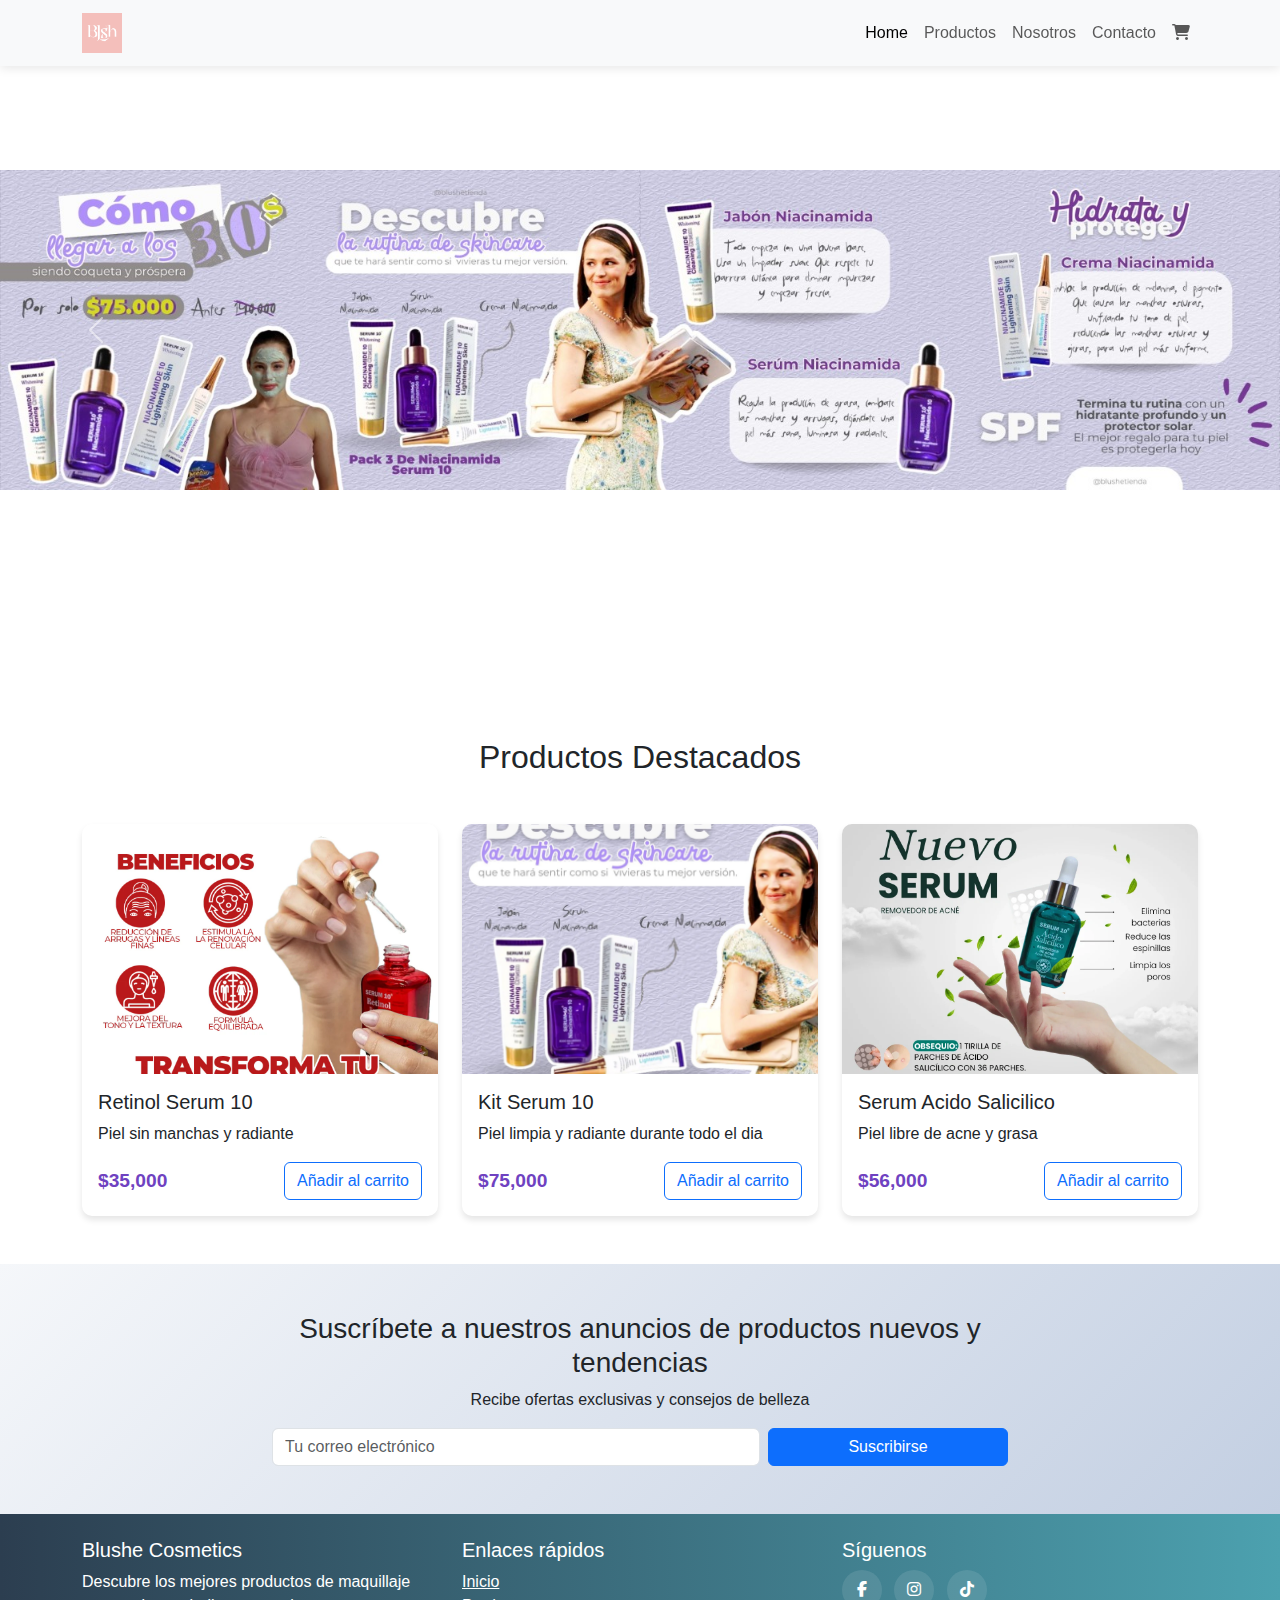
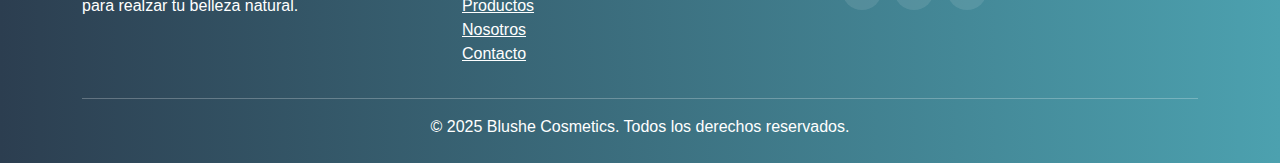
<file: index.html>
<!DOCTYPE html>
<html lang="es">
<head>
    <meta charset="UTF-8">
    <meta name="viewport" content="width=device-width, initial-scale=1.0">
    <title>Blushe</title>
    <link rel="shortcut icon" href="images/icon blushe.png" type="image/x-icon">
    <!-- Bootstrap CSS -->
    <link href="https://cdn.jsdelivr.net/npm/bootstrap@5.3.0/dist/css/bootstrap.min.css" rel="stylesheet">
    <!-- Font Awesome -->
    <link rel="stylesheet" href="https://cdnjs.cloudflare.com/ajax/libs/font-awesome/6.4.0/css/all.min.css">
    <!-- Custom CSS -->
    <link rel="stylesheet" href="styles.css">
</head>

<body>
    <!-- Navigation -->
    <nav class="navbar navbar-expand-lg navbar-light bg-light sticky-top">
        <div class="container">
            <a class="navbar-brand" href="#">
                <i class="d-flex align-items-center">
                    <img src="images/icon blushe.png" alt="Blushe Logo" style="height: 40px; margin-right: 10px;">
                    <span></span>
                </i>
            </a>
            <button class="navbar-toggler" type="button" data-bs-toggle="collapse" data-bs-target="#navbarNav">
                <span class="navbar-toggler-icon"></span>
            </button>
            <div class="collapse navbar-collapse" id="navbarNav">
                <ul class="navbar-nav ms-auto">
                    <li class="nav-item">
                        <a class="nav-link active" href="#">Home</a>
                    </li>
                    <li class="nav-item">
                        <a class="nav-link" href="products.html">Productos</a>
                    </li>
                    <li class="nav-item">
                        <a class="nav-link" href="about.html">Nosotros</a>
                    </li>
                    <li class="nav-item">
                        <a class="nav-link" href="contact.html">Contacto</a>
                    </li>
                    <li class="nav-item">
                        <a class="nav-link" href="#"><i class="fas fa-shopping-cart"></i></a>
                    </li>
                </ul>
            </div>
        </div>
    </nav>

    <!-- Hero Section -->
    <section class="hero-section mb-0"></section>
        <div id="heroCarousel" class="carousel slide" data-bs-ride="carousel">
            <div class="carousel-inner">
                <div class="carousel-item active">
                    <img src="images/Background 1 blushe.jpg" class="d-block w-100" alt="Makeup Products">
                </div>
                <div class="carousel-item">
                    <img src="images/background 2 blushe.jpg" class="d-block w-100" alt="Makeup Brushes">
                </div>
            </div>
            <button class="carousel-control-prev" type="button" data-bs-target="#heroCarousel" data-bs-slide="prev">
                <span class="carousel-control-prev-icon"></span>
            </button>
            <button class="carousel-control-next" type="button" data-bs-target="#heroCarousel" data-bs-slide="next">
                <span class="carousel-control-next-icon"></span>
            </button>
        </div>
    </section>

    <style>
        .hero-section {
            margin-top: -6rem; 
        }
        body {
            margin: 0; 
        }
    </style>

    <!-- Featured Products -->
    <section class="featured-products py-5">
        <div class="container">
            <h2 class="text-center mb-5">Productos Destacados</h2>
            <div class="row g-4">
                <div class="col-md-4">
                    <div class="card product-card h-100">
                        <img src="images/retinol.png" class="card-img-top" alt="Lipstick">
                        <div class="card-body">
                            <h5 class="card-title">Retinol Serum 10</h5>
                            <p class="card-text">Piel sin manchas y radiante</p>
                            <div class="d-flex justify-content-between align-items-center">
                                <span class="price">$35,000</span>
                                <a href="#" class="btn btn-outline-primary">Añadir al carrito</a>
                            </div>
                        </div>
                    </div>
                </div>
                <div class="col-md-4">
                    <div class="card product-card h-100">
                        <img src="images/Kit serum 10 .jpg" class="card-img-top" alt="Foundation">
                        <div class="card-body">
                            <h5 class="card-title">Kit Serum 10</h5>
                            <p class="card-text">Piel limpia y radiante durante todo el dia</p>
                            <div class="d-flex justify-content-between align-items-center">
                                <span class="price">$75,000</span>
                                <a href="#" class="btn btn-outline-primary">Añadir al carrito</a>
                            </div>
                        </div>
                    </div>
                </div>
                <div class="col-md-4">
                    <div class="card product-card h-100">
                        <img src="images/acido salicilico.png" class="card-img-top" alt="Eyeshadow">
                        <div class="card-body">
                            <h5 class="card-title">Serum Acido Salicilico</h5>
                            <p class="card-text">Piel libre de acne y grasa</p>
                            <div class="d-flex justify-content-between align-items-center">
                                <span class="price">$56,000</span>
                                <a href="#" class="btn btn-outline-primary">Añadir al carrito</a>
                            </div>
                        </div>
                    </div>
                </div>
            </div>
        </div>
    </section>

    <!-- Newsletter -->
    <section class="newsletter py-5 bg-light">
        <div class="container">
            <div class="row justify-content-center">
                <div class="col-md-8 text-center">
                    <h3>Suscríbete a nuestros anuncios de productos nuevos y tendencias</h3>
                    <p>Recibe ofertas exclusivas y consejos de belleza</p>
                    <form class="row g-2 justify-content-center">
                        <div class="col-md-8">
                            <input type="email" class="form-control" placeholder="Tu correo electrónico">
                        </div>
                        <div class="col-md-4">
                            <button type="submit" class="btn btn-primary w-100">Suscribirse</button>
                        </div>
                    </form>
                </div>
            </div>
        </div>
    </section>

    <!-- Footer -->
    <footer class="bg-dark text-white py-4">
        <div class="container">
            <div class="row">
                <div class="col-md-4">
                    <h5>Blushe Cosmetics</h5>
                    <p>Descubre los mejores productos de maquillaje para realzar tu belleza natural.</p>
                </div>
                <div class="col-md-4">
                    <h5>Enlaces rápidos</h5>
                    <ul class="list-unstyled">
                        <li><a href="#" class="text-white">Inicio</a></li>
                        <li><a href="products.html" class="text-white">Productos</a></li>
                        <li><a href="about.html" class="text-white">Nosotros</a></li>
                        <li><a href="contact.html" class="text-white">Contacto</a></li>
                    </ul>
                </div>
                <div class="col-md-4">
                    <h5>Síguenos</h5>
                    <div class="social-links">
                        <a href="https://www.facebook.com/profile.php?id=61559799929883&locale=es_LA" class="text-white me-2"><i class="fab fa-facebook-f"></i></a>
                        <a href="https://www.instagram.com/blushetienda/" class="text-white me-2"><i class="fab fa-instagram"></i></a>
                        <a href="https://www.tiktok.com/@blushetienda" class="text-white me-2"><i class="fab fa-tiktok"></i></a>
                    </div>
                </div>
            </div>
            <hr>
            <div class="text-center">
                <p class="mb-0">&copy; 2025 Blushe Cosmetics. Todos los derechos reservados.</p>
            </div>
        </div>
    </footer>

    <!-- Bootstrap JS -->
    <script src="https://cdn.jsdelivr.net/npm/bootstrap@5.3.0/dist/js/bootstrap.bundle.min.js"></script>
</body>
</html>
</file>
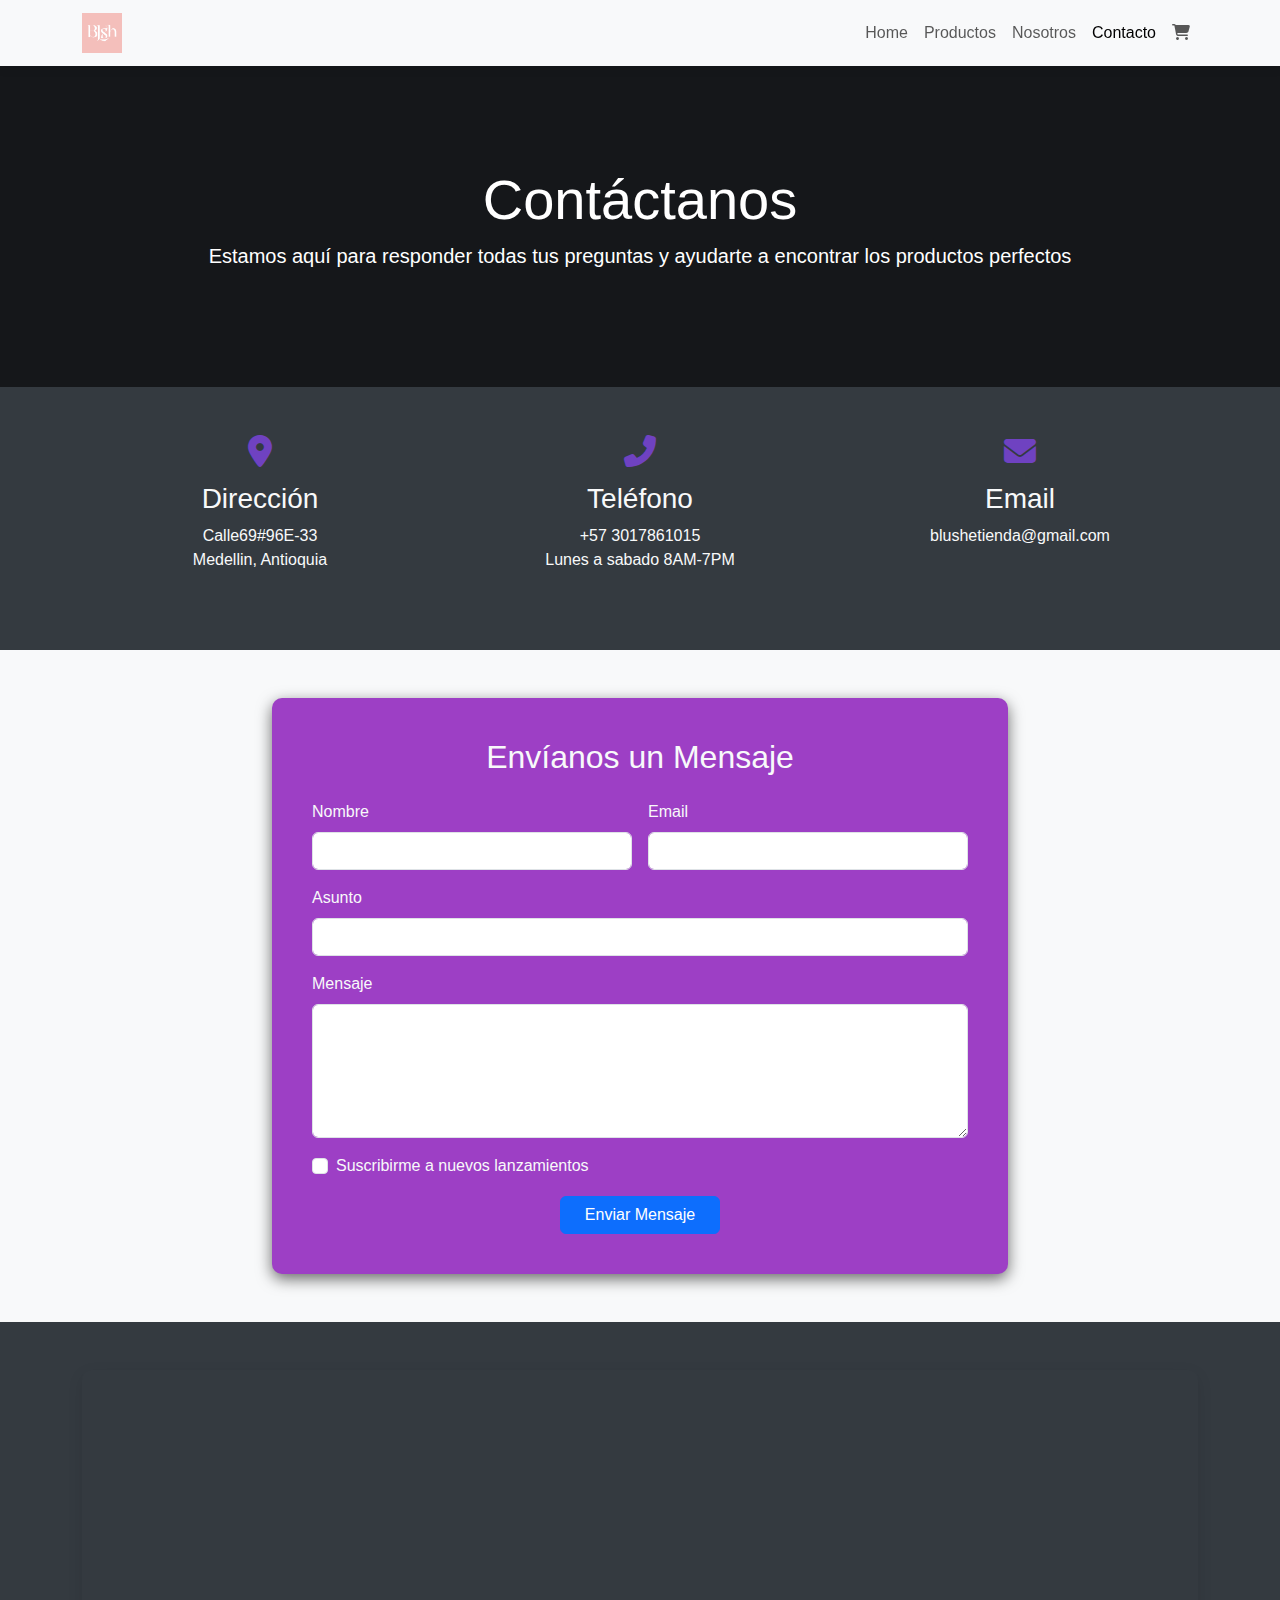
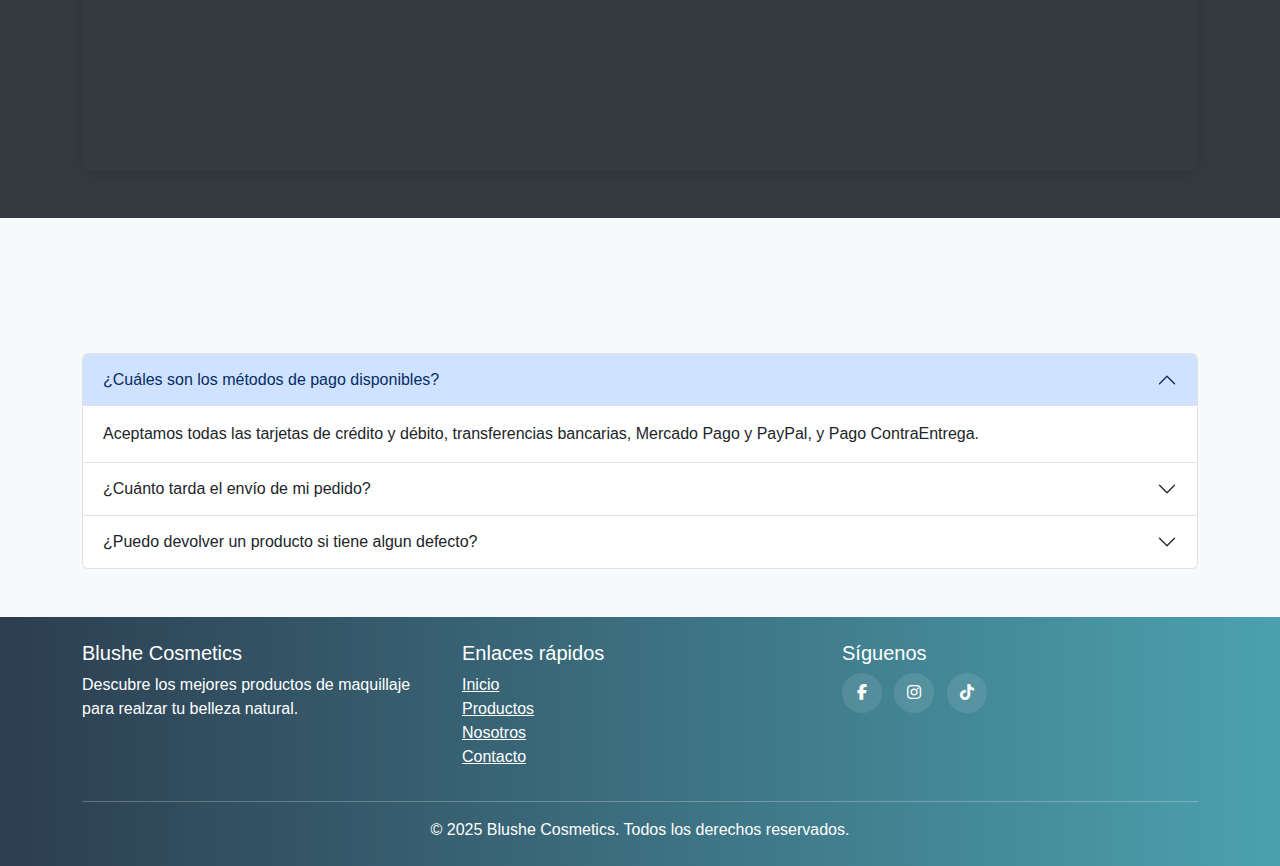
<file: contact.html>
<!DOCTYPE html>
<html lang="es">
<head>
    <meta charset="UTF-8">
    <meta name="viewport" content="width=device-width, initial-scale=1.0">
    <title>Contacto - Blushe</title>
    <link rel="shortcut icon" href="images/icon blushe.png" type="image/x-icon">
    <link href="https://cdn.jsdelivr.net/npm/bootstrap@5.3.0/dist/css/bootstrap.min.css" rel="stylesheet">
    <link rel="stylesheet" href="https://cdnjs.cloudflare.com/ajax/libs/font-awesome/6.4.0/css/all.min.css">
    <link rel="stylesheet" href="styles.css">
    <style>
        body {
            background-color: #343a40; /* Dark gray background */
            color: #f8f9fa; /* Light text color for contrast */
        }
        .contact-hero {
            background: linear-gradient(rgba(0, 0, 0, 0.6), rgba(0, 0, 0, 0.6)), 
                        url('https://images.pexels.com/photos/380769/pexels-photo-380769.jpeg');
            background-size: cover;
            background-position: center;
            color: white;
            padding: 100px 0;
            text-align: center;
        }
        
        .contact-info {
            text-align: center;
            margin-bottom: 30px;
        }
        
        .contact-info i {
            font-size: 2rem;
            color: var(--primary-color);
            margin-bottom: 15px;
        }
        
        .contact-form {
            background-color: #9d3fc5;
            padding: 40px;
            border-radius: 10px;
            box-shadow: 0 5px 15px rgba(0, 0, 0, 0.582);
        }
        
        .map-container {
            height: 400px;
            border-radius: 10px;
            overflow: hidden;
            box-shadow: 0 5px 15px rgba(0, 0, 0, 0.1);
        }
    </style>
</head>
<body>
    <!-- Navigation (same as index.html) -->
    <nav class="navbar navbar-expand-lg navbar-light bg-light sticky-top">
        <div class="container">
            <a class="navbar-brand" href="index.html">
                <img src="images/icon blushe.png" alt="Blushe Logo" style="height: 40px; width: auto;">
            </a>
            <button class="navbar-toggler" type="button" data-bs-toggle="collapse" data-bs-target="#navbarNav">
                <span class="navbar-toggler-icon"></span>
            </button>
            <div class="collapse navbar-collapse" id="navbarNav">
                <ul class="navbar-nav ms-auto">
                    <li class="nav-item">
                        <a class="nav-link" href="index.html">Home</a>
                    </li>
                    <li class="nav-item">
                        <a class="nav-link" href="products.html">Productos</a>
                    </li>
                    <li class="nav-item">
                        <a class="nav-link" href="about.html">Nosotros</a>
                    </li>
                    <li class="nav-item">
                        <a class="nav-link active" href="contact.html">Contacto</a>
                    </li>
                    <li class="nav-item">
                        <a class="nav-link" href="#"><i class="fas fa-shopping-cart"></i></a>
                    </li>
                </ul>
            </div>
        </div>
    </nav>

    <!-- Hero Section -->
    <section class="contact-hero">
        <div class="container">
            <h1 class="display-4">Contáctanos</h1>
            <p class="lead">Estamos aquí para responder todas tus preguntas y ayudarte a encontrar los productos perfectos</p>
        </div>
    </section>

    <!-- Contact Info Section -->
    <section class="py-5">
        <div class="container">
            <div class="row">
                <div class="col-md-4">
                    <div class="contact-info">
                        <i class="fas fa-map-marker-alt"></i>
                        <h3>Dirección</h3>
                        <p>Calle69#96E-33<br>Medellin, Antioquia</p>
                    </div>
                </div>
                <div class="col-md-4">
                    <div class="contact-info">
                        <i class="fas fa-phone-alt"></i>
                        <h3>Teléfono</h3>
                        <p>+57 3017861015<br>Lunes a sabado 8AM-7PM</p>
                    </div>
                </div>
                <div class="col-md-4">
                    <div class="contact-info">
                        <i class="fas fa-envelope"></i>
                        <h3>Email</h3>
                        <p>blushetienda@gmail.com<br></p>
                    </div>
                </div>
            </div>
        </div>
    </section>

    <!-- Contact Form Section -->
    <section class="py-5 bg-light">
        <div class="container">
            <div class="row justify-content-center">
                <div class="col-lg-8">
                    <div class="contact-form">
                        <h2 class="text-center mb-4">Envíanos un Mensaje</h2>
                        <form>
                            <div class="row g-3">
                                <div class="col-md-6">
                                    <label for="name" class="form-label">Nombre</label>
                                    <input type="text" class="form-control" id="name" required>
                                </div>
                                <div class="col-md-6">
                                    <label for="email" class="form-label">Email</label>
                                    <input type="email" class="form-control" id="email" required>
                                </div>
                                <div class="col-12">
                                    <label for="subject" class="form-label">Asunto</label>
                                    <input type="text" class="form-control" id="subject" required>
                                </div>
                                <div class="col-12">
                                    <label for="message" class="form-label">Mensaje</label>
                                    <textarea class="form-control" id="message" rows="5" required></textarea>
                                </div>
                                <div class="col-12">
                                    <div class="form-check">
                                        <input class="form-check-input" type="checkbox" id="newsletter">
                                        <label class="form-check-label" for="newsletter">
                                            Suscribirme a nuevos lanzamientos
                                        </label>
                                    </div>
                                </div>
                                <div class="col-12 text-center">
                                    <button type="submit" class="btn btn-primary px-4">Enviar Mensaje</button>
                                </div>
                            </div>
                        </form>
                    </div>
                </div>
            </div>
        </div>
    </section>

    <!-- Map Section -->
    <section class="py-5">
        <div class="container">
            <div class="map-container">
                <iframe src="https://www.google.com/maps/embed?pb=!1m18!1m12!1m3!1d4084.570697760685!2d-75.60749418934668!3d6.2895842258109464!2m3!1f0!2f0!3f0!3m2!1i1024!2i768!4f13.1!3m3!1m2!1s0x8e4429373666e38b%3A0x84713113b8c2f3cd!2zQmx1c2jDqQ!5e1!3m2!1ses!2sco!4v1743969581579!5m2!1ses!2sco" 
                        width="100%" 
                        height="100%" 
                        style="border:0;" 
                        allowfullscreen="" 
                        loading="lazy" 
                        referrerpolicy="no-referrer-when-downgrade"></iframe>
            </div>
        </div>
    </section>

    <!-- FAQ Section -->
    <section class="py-5 bg-light">
        <div class="container">
            <h2 class="text-center mb-5">Preguntas Frecuentes</h2>
            <div class="accordion" id="faqAccordion">
                <div class="accordion-item">
                    <h2 class="accordion-header" id="headingOne">
                        <button class="accordion-button" type="button" data-bs-toggle="collapse" data-bs-target="#collapseOne">
                            ¿Cuáles son los métodos de pago disponibles?
                        </button>
                    </h2>
                    <div id="collapseOne" class="accordion-collapse collapse show" data-bs-parent="#faqAccordion">
                        <div class="accordion-body">
                            Aceptamos todas las tarjetas de crédito y débito, transferencias bancarias, Mercado Pago y PayPal, y Pago ContraEntrega.
                        </div>
                    </div>
                </div>
                <div class="accordion-item">
                    <h2 class="accordion-header" id="headingTwo">
                        <button class="accordion-button collapsed" type="button" data-bs-toggle="collapse" data-bs-target="#collapseTwo">
                            ¿Cuánto tarda el envío de mi pedido?
                        </button>
                    </h2>
                    <div id="collapseTwo" class="accordion-collapse collapse" data-bs-parent="#faqAccordion">
                        <div class="accordion-body">
                            Los envíos dentro del area metropolitana de medellin tiene un tiempo de envio de 1 a 3 dias habiles. Para el resto del país, el plazo es de 3-5 días hábiles.
                        </div>
                    </div>
                </div>
                <div class="accordion-item">
                    <h2 class="accordion-header" id="headingThree">
                        <button class="accordion-button collapsed" type="button" data-bs-toggle="collapse" data-bs-target="#collapseThree">
                            ¿Puedo devolver un producto si tiene algun defecto?
                        </button>
                    </h2>
                    <div id="collapseThree" class="accordion-collapse collapse" data-bs-parent="#faqAccordion">
                        <div class="accordion-body">
                            Sí, aceptamos devoluciones dentro de los 7 días posteriores a la entrega por daños o defectos de fabrica.
                        </div>
                    </div>
                </div>
            </div>
        </div>
    </section>

    <!-- Footer (same as index.html) -->
    <footer class="bg-dark text-white py-4">
        <div class="container">
            <div class="row">
                <div class="col-md-4">
                    <h5>Blushe Cosmetics</h5>
                    <p>Descubre los mejores productos de maquillaje para realzar tu belleza natural.</p>
                </div>
                <div class="col-md-4">
                    <h5>Enlaces rápidos</h5>
                    <ul class="list-unstyled">
                        <li><a href="index.html" class="text-white">Inicio</a></li>
                        <li><a href="products.html" class="text-white">Productos</a></li>
                        <li><a href="about.html" class="text-white">Nosotros</a></li>
                        <li><a href="contact.html" class="text-white">Contacto</a></li>
                    </ul>
                </div>
                <div class="col-md-4">
                    <h5>Síguenos</h5>
                    <div class="social-links">
                        <a href="https://www.facebook.com/profile.php?id=61559799929883&locale=es_LA" class="text-white me-2"><i class="fab fa-facebook-f"></i></a>
                        <a href="https://www.instagram.com/blushetienda/" class="text-white me-2"><i class="fab fa-instagram"></i></a>
                        <a href="https://www.tiktok.com/@blushetienda" class="text-white me-2"><i class="fab fa-tiktok"></i></a>
                    </div>
                </div>
            </div>
            <hr>
            <div class="text-center">
                <p class="mb-0">&copy; 2025 Blushe Cosmetics. Todos los derechos reservados.</p>
            </div>
        </div>
    </footer>

    <script src="https://cdn.jsdelivr.net/npm/bootstrap@5.3.0/dist/js/bootstrap.bundle.min.js"></script>
</body>
</html>
</file>
<file: styles.css>
/* Base Styles */
:root {
    --primary-color: #6f42c1;
    --secondary-color: #d63384;
    --light-color: #f8f9fa;
    --dark-color: #212529;
}

body {
    font-family: 'Segoe UI', Tahoma, Geneva, Verdana, sans-serif;
    overflow-x: hidden;
}

/* Navigation */
.navbar-brand {
    font-weight: 700;
    font-size: 1.5rem;
    color: var(--primary-color);
}

.navbar {
    box-shadow: 0 2px 10px rgba(0, 0, 0, 0.1);
}

.nav-link {
    font-weight: 500;
}

/* Hero Section */
.hero-section {
    margin-top: 56px; 
}

.carousel-item {
    height: 80vh;
    min-height: 400px;
}

.carousel-item img {
    object-fit: contain; 
    width: 100%;
    height: 100%; 
}

.carousel-caption {
    bottom: 30%;
    background-color: rgba(0, 0, 0, 0.5);
    padding: 20px;
    border-radius: 10px;
}

.carousel-caption h1 {
    font-size: 3rem;
    font-weight: 700;
    text-shadow: 2px 2px 4px rgba(0, 0, 0, 0.5);
}

/* Product Cards */
.product-card {
    border: none;
    border-radius: 10px;
    overflow: hidden;
    transition: all 0.3s ease;
    box-shadow: 0 4px 6px rgba(0, 0, 0, 0.1);
}

.product-card:hover {
    transform: translateY(-10px);
    box-shadow: 0 10px 20px rgba(0, 0, 0, 0.2);
}

.product-card img {
    height: 250px;
    object-fit: cover;
}

.price {
    font-weight: 700;
    color: var(--primary-color);
    font-size: 1.2rem;
}

/* Newsletter */
.newsletter {
    background: linear-gradient(135deg, #f5f7fa 0%, #c3cfe2 100%);
}

/* Footer */
footer {
    background: linear-gradient(to right, #2c3e50, #4ca1af);
}

.social-links a {
    display: inline-block;
    width: 40px;
    height: 40px;
    line-height: 40px;
    text-align: center;
    background-color: rgba(255, 255, 255, 0.1);
    border-radius: 50%;
    transition: all 0.3s ease;
}

.social-links a:hover {
    background-color: var(--primary-color);
    transform: translateY(-3px);
}

/* Responsive Adjustments */
@media (max-width: 992px) {
    .carousel-caption h1 {
        font-size: 2.5rem;
    }
}

@media (max-width: 768px) {
    .carousel-item {
        height: 60vh;
    }
    
    .carousel-caption {
        bottom: 20%;
    }
    
    .carousel-caption h1 {
        font-size: 2rem;
    }
    
    .product-card {
        margin-bottom: 20px;
    }
}

@media (max-width: 576px) {
    .carousel-item {
        height: 50vh;
    }
    
    .carousel-caption {
        bottom: 10%;
        padding: 10px;
    }
    
    .carousel-caption h1 {
        font-size: 1.5rem;
    }
    
    .carousel-caption p {
        font-size: 0.9rem;
        margin-bottom: 5px;
    }
    
    .carousel-caption .btn {
        padding: 5px 10px;
        font-size: 0.8rem;
    }
    
    .newsletter form {
        flex-direction: column;
    }
    
    .newsletter input, 
    .newsletter button {
        width: 100% !important;
    }
}
</file>
